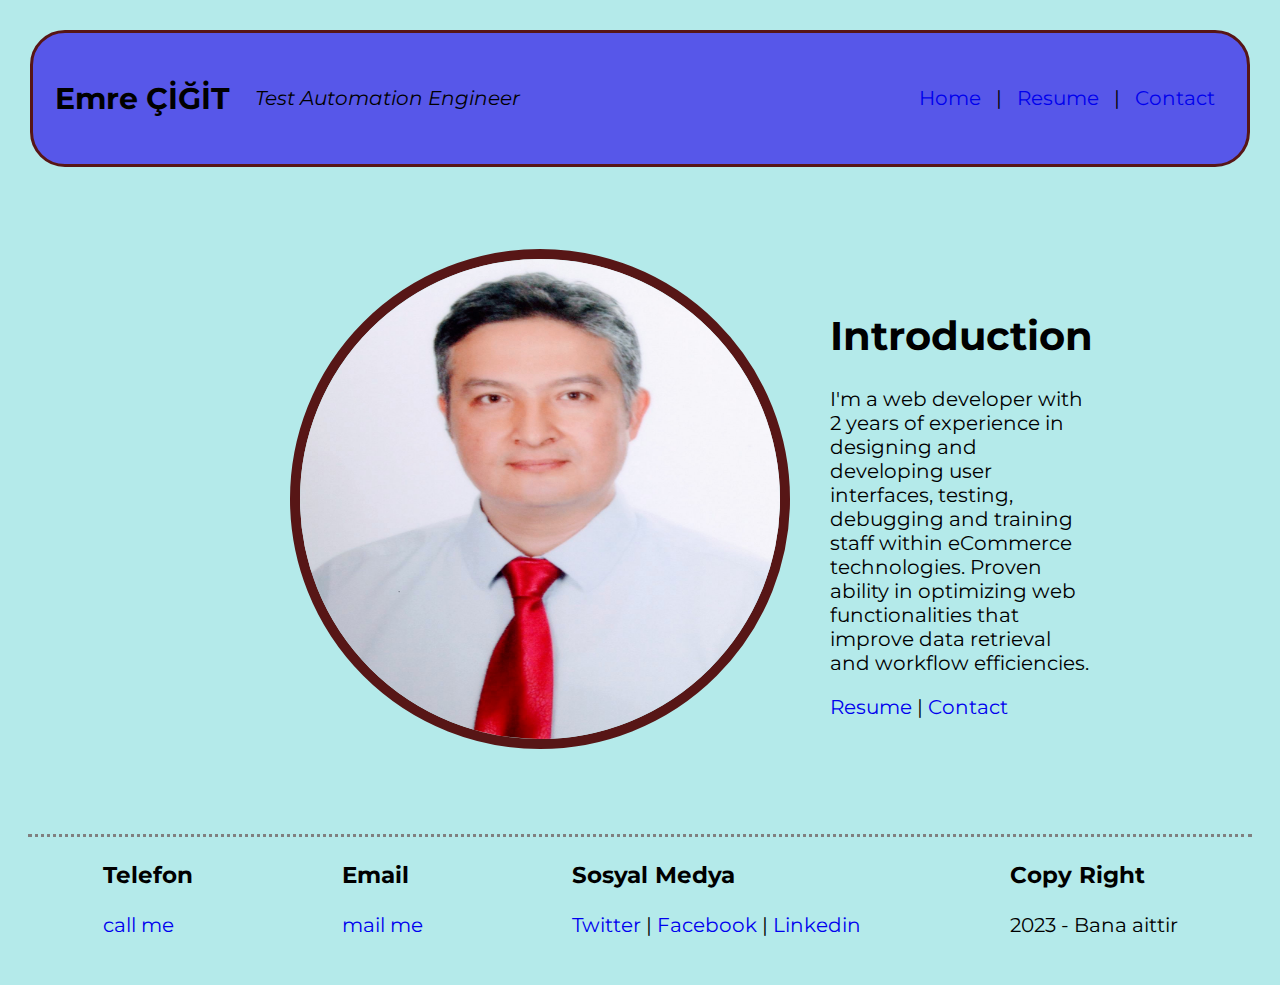
<file: index.html>
<!DOCTYPE html>
<html lang="en">
  <head>
    <meta charset="UTF-8" />
    <meta http-equiv="X-UA-Compatible" content="IE=edge" />
    <meta name="viewport" content="width=device-width, initial-scale=1.0" />
    <title>MyResume</title>
    <link rel="stylesheet" href="css/style.css" />
  </head>
  <body>
    <div class="header">
      <div class="title">
        <h2>Emre ÇİĞİT</h2>
        <i>Test Automation Engineer</i>
      </div>
      <div class="menu">
        <a href="index.html">Home</a> | <a href="resume.html">Resume</a> |
        <a href="contact.html">Contact</a>
      </div>
    </div>
    <div class="content">
      <div class="about">
        <div class="myPhoto">
          <img src="img/emre çiğit foto.jpg" alt="My Photo" />
        </div>
        <div class="description">
          <h1>Introduction</h1>
          <p>
            I'm a web developer with 2 years of experience in designing and
            developing user interfaces, testing, debugging and training staff
            within eCommerce technologies. Proven ability in optimizing web
            functionalities that improve data retrieval and workflow
            efficiencies.
          </p>
          <div class="toolbar">
            <a href="resume.html">Resume</a> |
            <a href="contact.html">Contact</a>
          </div>
        </div>
      </div>
    </div>
    <div class="footer">
      <div>
        <h3>Telefon</h3>
        <a href="tel:+122222222222">call me</a>
      </div>
      <div>
        <h3>Email</h3>
        <a href="mailto:resume@gmail.com">mail me</a>
      </div>
      <div>
        <h3>Sosyal Medya</h3>
        <a href="http://twitter.com" target="_blank" rel="noopener noreferrer"
          >Twitter</a
        >
        |
        <a href="http://facebook.com" target="_blank" rel="noopener noreferrer"
          >Facebook</a
        >
        |
        <a href="http://linkedin.com" target="_blank" rel="noopener noreferrer"
          >Linkedin</a
        >
      </div>
      <div>
        <h3>Copy Right</h3>
        <p>2023 - Bana aittir</p>
      </div>
    </div>
  </body>
</html>
</file>
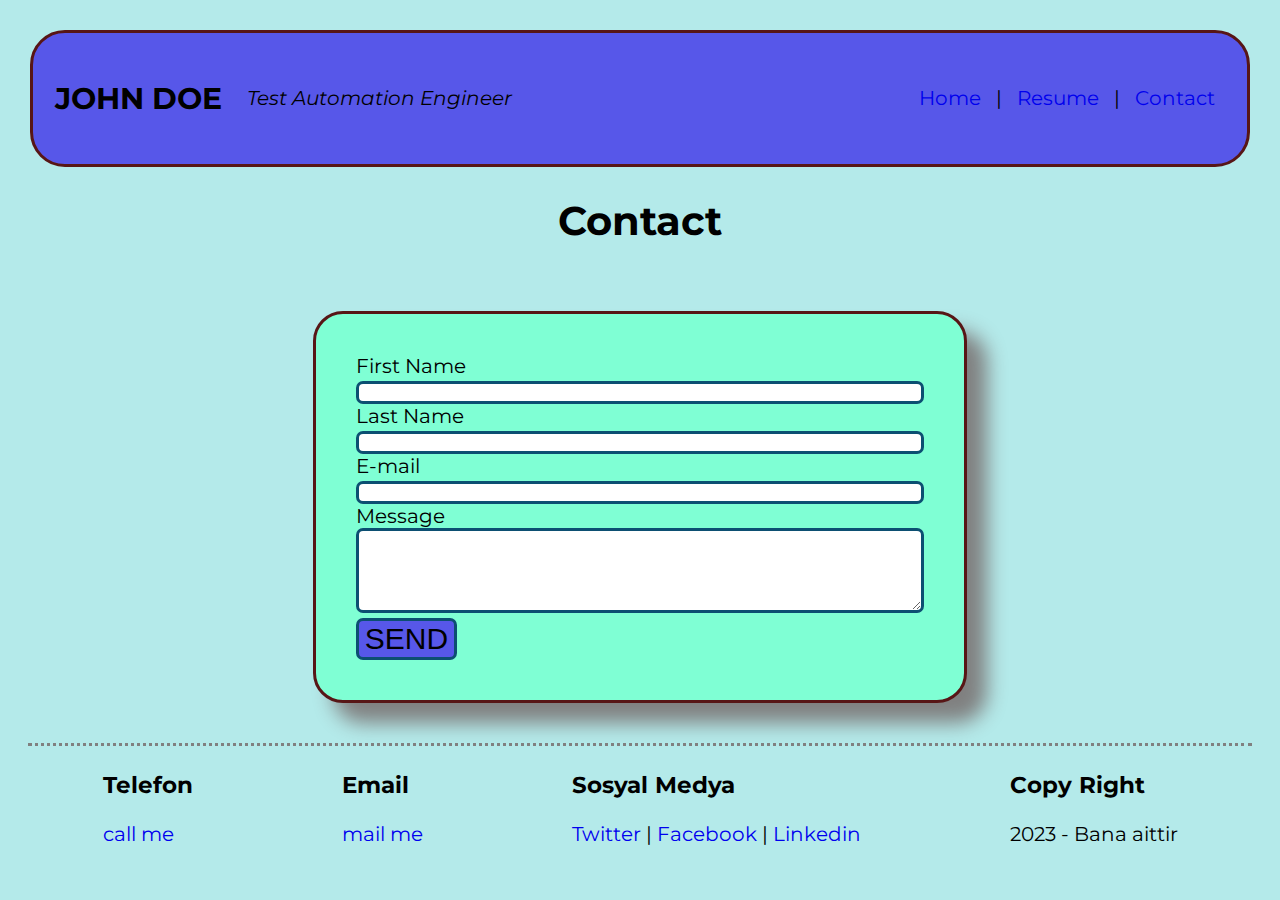
<file: contact.html>
<!DOCTYPE html>
<html lang="en">
  <head>
    <meta charset="UTF-8" />
    <meta http-equiv="X-UA-Compatible" content="IE=edge" />
    <meta name="viewport" content="width=device-width, initial-scale=1.0" />
    <title>MyResume</title>
    <link rel="stylesheet" href="css/style.css" />
  </head>
  <body>
    <div class="header">
      <div class="title">
        <h2>JOHN DOE</h2>
        <i>Test Automation Engineer</i>
      </div>
      <div class="menu">
        <a href="index.html">Home</a> | <a href="resume.html">Resume</a> |
        <a href="contact.html">Contact</a>
      </div>
    </div>
    <div class="content">
      <h1>Contact</h1>
      <div class="section">
        <div class="card">
          <div class="left">
            <form action="">
              <div class="form-row">
                <div><label for="firstName">First Name</label></div>
                <input type="text" name="firstName" id="firstName" />
              </div>
              <div class="form-row">
                <div><label for="lastName">Last Name</label></div>
                <input type="text" name="lastName" id="lastName" />
              </div>
              <div class="form-row">
                <div><label for="email">E-mail</label></div>
                <input type="text" name="email" id="email" />
              </div>
              <div class="form-row">
                <div><label for="message">Message</label></div>
                <textarea
                  name="message"
                  id="message"
                  cols="20"
                  rows="5"></textarea>
              </div>
              <button type="submit">SEND</button>
            </form>
          </div>
        </div>
      </div>
    </div>
    <div class="footer">
      <div>
        <h3>Telefon</h3>
        <a href="tel:+122222222222">call me</a>
      </div>
      <div>
        <h3>Email</h3>
        <a href="mailto:resume@gmail.com">mail me</a>
      </div>
      <div>
        <h3>Sosyal Medya</h3>
        <a href="http://twitter.com" target="_blank" rel="noopener noreferrer"
          >Twitter</a
        >
        |
        <a href="http://facebook.com" target="_blank" rel="noopener noreferrer"
          >Facebook</a
        >
        |
        <a href="http://linkedin.com" target="_blank" rel="noopener noreferrer"
          >Linkedin</a
        >
      </div>
      <div>
        <h3>Copy Right</h3>
        <p>2023 - Bana aittir</p>
      </div>
    </div>
  </body>
</html>
</file>
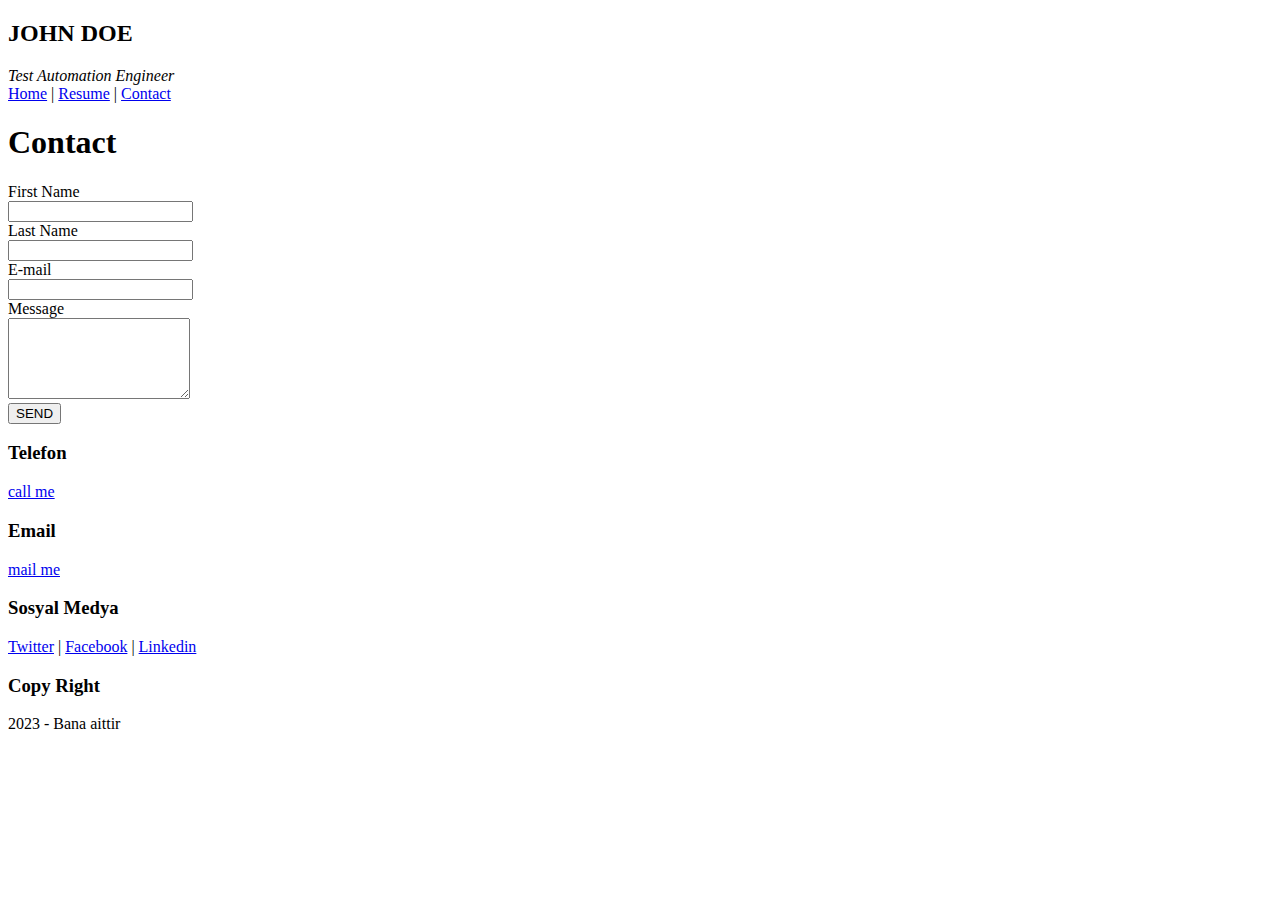
<file: contacthoca.html>
<!DOCTYPE html>
<html lang="en">
  <head>
    <meta charset="UTF-8" />
    <meta http-equiv="X-UA-Compatible" content="IE=edge" />
    <meta name="viewport" content="width=device-width, initial-scale=1.0" />
    <title>Resumem</title>
  </head>
  <body>
    <div class="header">
      <div class="title">
        <h2>JOHN DOE</h2>
        <i>Test Automation Engineer</i>
      </div>
      <div class="menu">
        <a href="index.html">Home</a> | <a href="resume.html">Resume</a> |
        <a href="contact.html">Contact</a>
      </div>
    </div>
    <div class="content">
      <h1>Contact</h1>
      <div class="section">
        <div class="card">
          <div class="left">
            <form action="">
              <div class="form-row">
                <div><label for="firstName">First Name</label></div>
                <input type="text" name="firstName" id="firstName" />
              </div>
              <div class="form-row">
                <div><label for="lastName">Last Name</label></div>
                <input type="text" name="lastName" id="lastName" />
              </div>
              <div class="form-row">
                <div><label for="email">E-mail</label></div>
                <input type="text" name="email" id="email" />
              </div>
              <div class="form-row">
                <div><label for="message">Message</label></div>
                <textarea
                  name="message"
                  id="message"
                  cols="20"
                  rows="5"
                ></textarea>
              </div>
              <button type="submit">SEND</button>
            </form>
          </div>
        </div>
      </div>
    </div>
    <div class="footer">
      <div>
        <h3>Telefon</h3>
        <a href="tel:+122222222222">call me</a>
      </div>
      <div>
        <h3>Email</h3>
        <a href="mailto:resume@gmail.com">mail me</a>
      </div>
      <div>
        <h3>Sosyal Medya</h3>
        <a href="http://twitter.com" target="_blank" rel="noopener noreferrer"
          >Twitter</a
        >
        |
        <a href="http://facebook.com" target="_blank" rel="noopener noreferrer"
          >Facebook</a
        >
        |
        <a href="http://linkedin.com" target="_blank" rel="noopener noreferrer"
          >Linkedin</a
        >
      </div>
      <div>
        <h3>Copy Right</h3>
        <p>2023 - Bana aittir</p>
      </div>
    </div>
  </body>
</html>
</file>
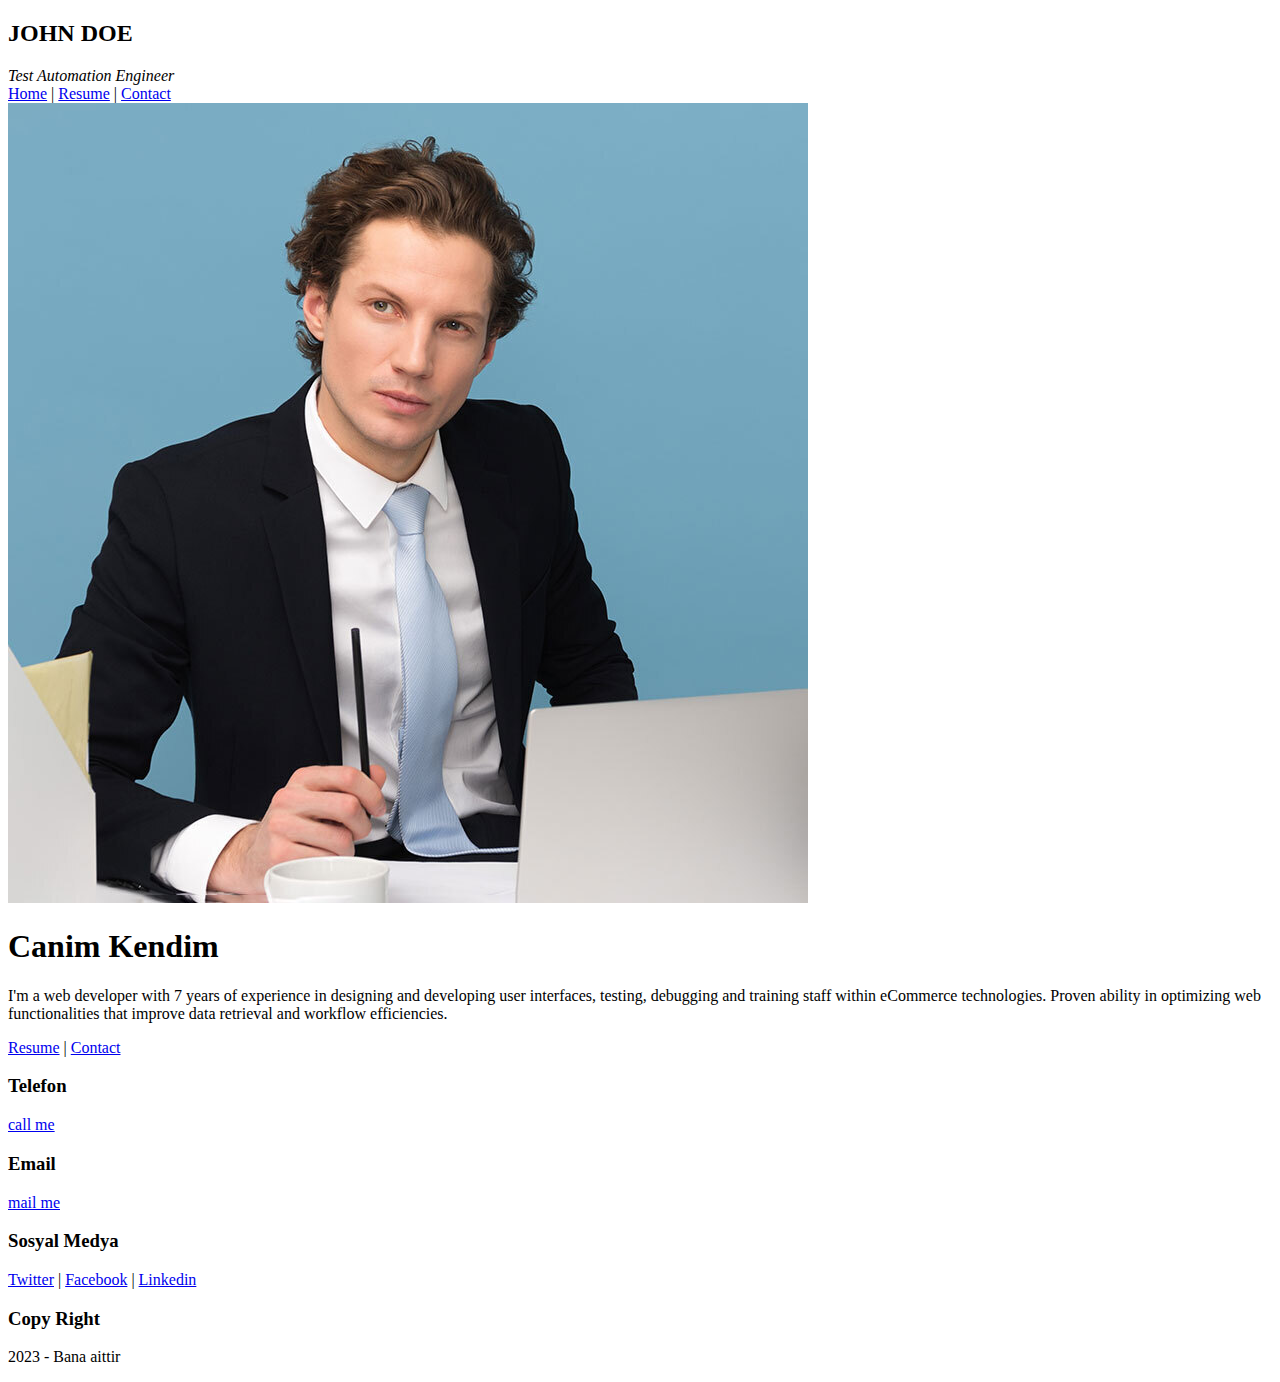
<file: indexhoca.html>
<!DOCTYPE html>
<html lang="en">
  <head>
    <meta charset="UTF-8" />
    <meta http-equiv="X-UA-Compatible" content="IE=edge" />
    <meta name="viewport" content="width=device-width, initial-scale=1.0" />
    <title>Resumem</title>
  </head>
  <body>
    <div class="header">
      <div class="title">
        <h2>JOHN DOE</h2>
        <i>Test Automation Engineer</i>
      </div>
      <div class="menu">
        <a href="index.html">Home</a> | <a href="resume.html">Resume</a> |
        <a href="contact.html">Contact</a>
      </div>
    </div>
    <div class="content">
      <div class="about">
        <div class="myPhoto">
          <img src="img/pexels-moose-photos-1586996.jpg" alt="My Photo" />
        </div>
        <div class="description">
          <h1>Canim Kendim</h1>
          <p>
            I'm a web developer with 7 years of experience in designing and
            developing user interfaces, testing, debugging and training staff
            within eCommerce technologies. Proven ability in optimizing web
            functionalities that improve data retrieval and workflow
            efficiencies.
          </p>
          <div class="toolbar">
            <a href="resume.html">Resume</a> |
            <a href="contact.html">Contact</a>
          </div>
        </div>
      </div>
    </div>
    <div class="footer">
      <div>
        <h3>Telefon</h3>
        <a href="tel:+122222222222">call me</a>
      </div>
      <div>
        <h3>Email</h3>
        <a href="mailto:resume@gmail.com">mail me</a>
      </div>
      <div>
        <h3>Sosyal Medya</h3>
        <a href="http://twitter.com" target="_blank" rel="noopener noreferrer"
          >Twitter</a
        >
        |
        <a href="http://facebook.com" target="_blank" rel="noopener noreferrer"
          >Facebook</a
        >
        |
        <a href="http://linkedin.com" target="_blank" rel="noopener noreferrer"
          >Linkedin</a
        >
      </div>
      <div>
        <h3>Copy Right</h3>
        <p>2023 - Bana aittir</p>
      </div>
    </div>
  </body>
</html>
</file>
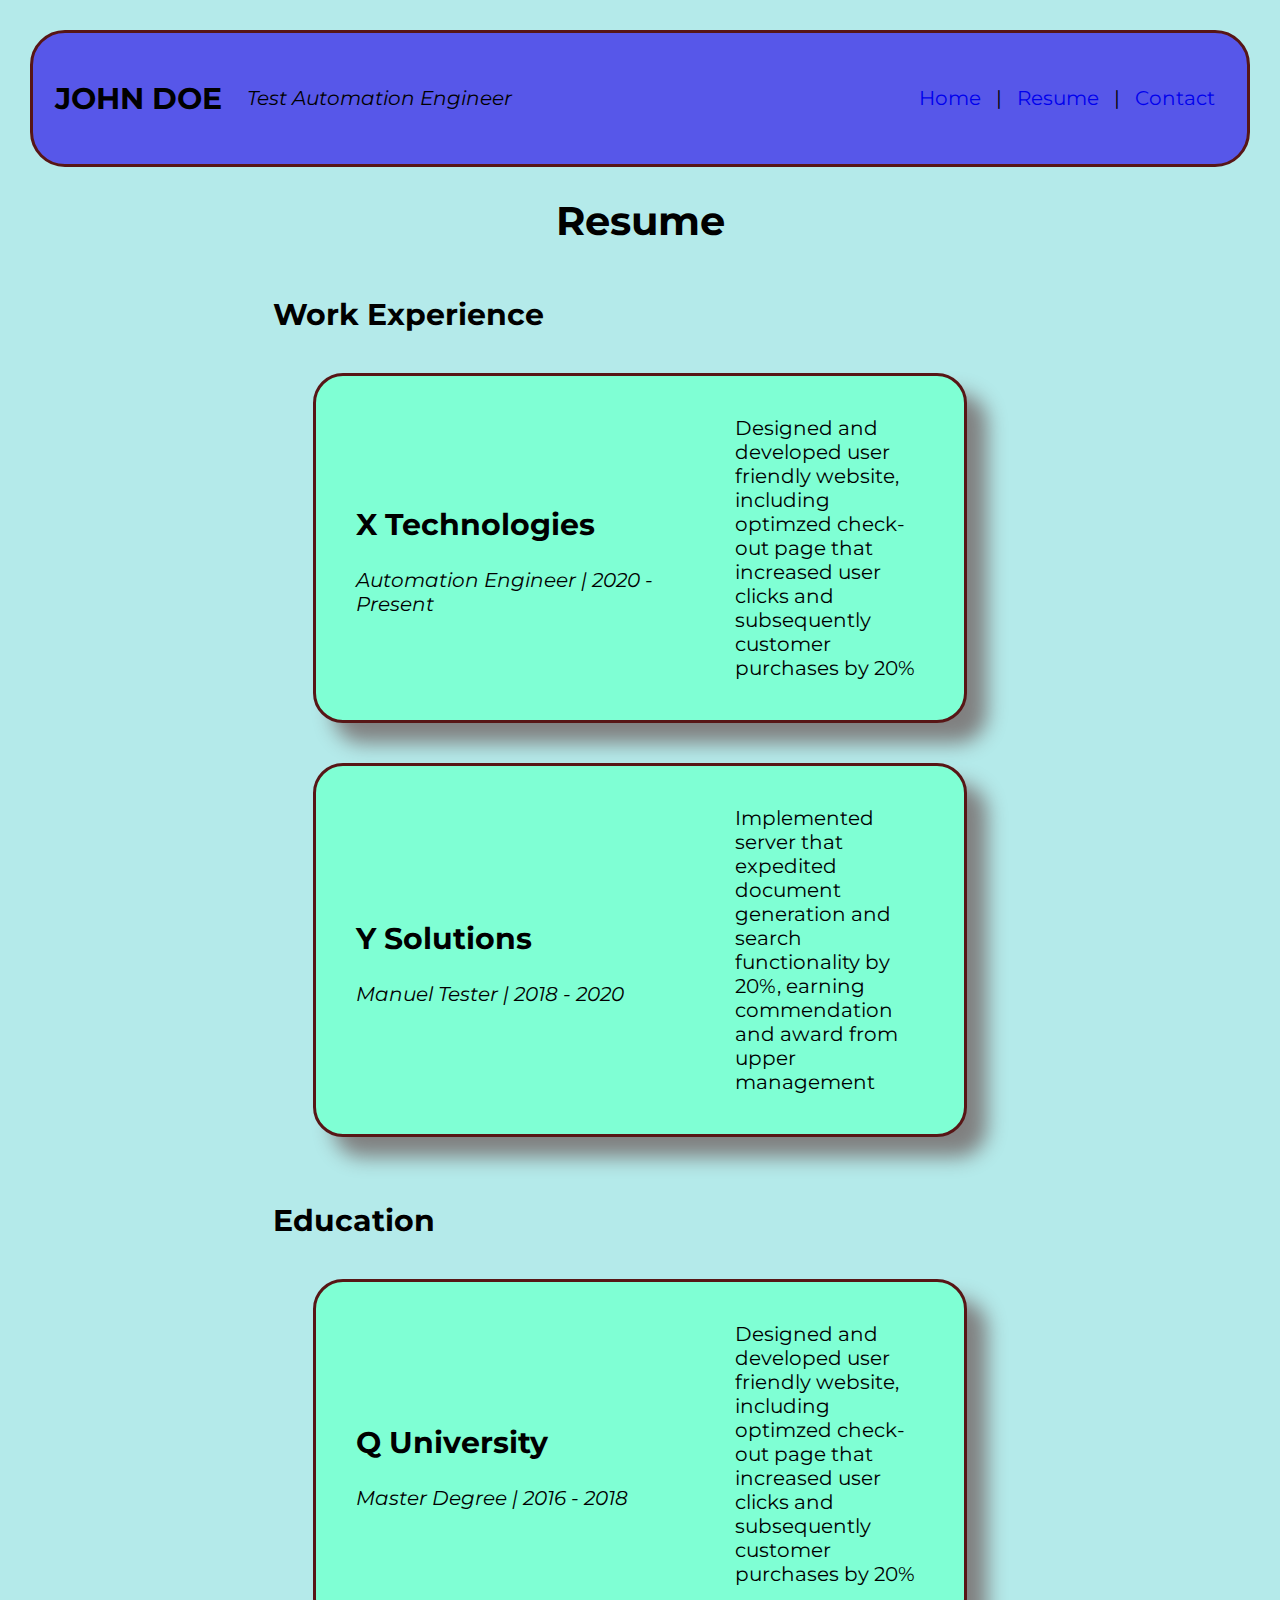
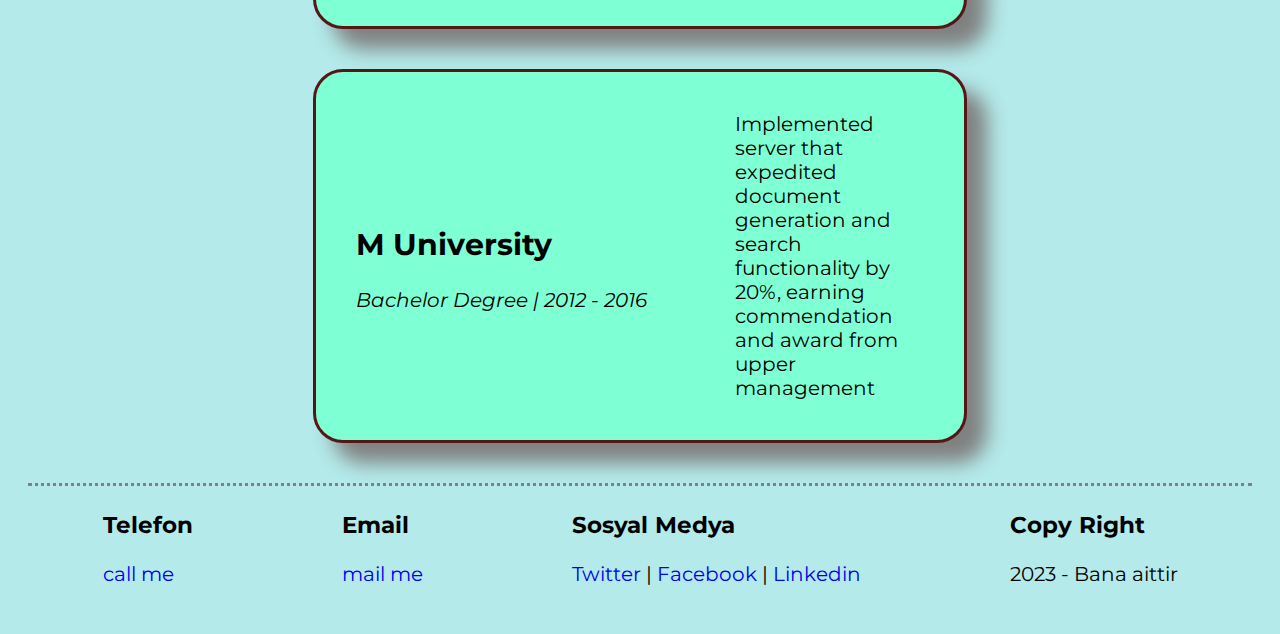
<file: resume.html>
<!DOCTYPE html>
<html lang="en">
  <head>
    <meta charset="UTF-8" />
    <meta http-equiv="X-UA-Compatible" content="IE=edge" />
    <meta name="viewport" content="width=device-width, initial-scale=1.0" />
    <title>MyResume</title>
    <link rel="stylesheet" href="css/style.css" />
  </head>
  <body>
    <div class="header">
      <div class="title">
        <h2>JOHN DOE</h2>
        <i>Test Automation Engineer</i>
      </div>
      <div class="menu">
        <a href="index.html">Home</a> | <a href="resume.html">Resume</a> |
        <a href="contact.html">Contact</a>
      </div>
    </div>
    <div class="content">
      <h1>Resume</h1>
      <div class="section">
        <h2>Work Experience</h2>
        <div class="card">
          <div class="left">
            <h2>X Technologies</h2>
            <i>Automation Engineer | 2020 - Present</i>
          </div>
          <div class="right">
            Designed and developed user friendly website, including optimzed
            check-out page that increased user clicks and subsequently customer
            purchases by 20%
          </div>
        </div>
        <div class="card">
          <div class="left">
            <h2>Y Solutions</h2>
            <i>Manuel Tester | 2018 - 2020</i>
          </div>
          <div class="right">
            Implemented server that expedited document generation and search
            functionality by 20%, earning commendation and award from upper
            management
          </div>
        </div>
      </div>
      <div class="section">
        <h2>Education</h2>
        <div class="card">
          <div class="left">
            <h2>Q University</h2>
            <i>Master Degree | 2016 - 2018</i>
          </div>
          <div class="right">
            Designed and developed user friendly website, including optimzed
            check-out page that increased user clicks and subsequently customer
            purchases by 20%
          </div>
        </div>
        <div class="card">
          <div class="left">
            <h2>M University</h2>
            <i>Bachelor Degree | 2012 - 2016</i>
          </div>
          <div class="right">
            Implemented server that expedited document generation and search
            functionality by 20%, earning commendation and award from upper
            management
          </div>
        </div>
      </div>
    </div>
    <div class="footer">
      <div>
        <h3>Telefon</h3>
        <a href="tel:+122222222222">call me</a>
      </div>
      <div>
        <h3>Email</h3>
        <a href="mailto:resume@gmail.com">mail me</a>
      </div>
      <div>
        <h3>Sosyal Medya</h3>
        <a href="http://twitter.com" target="_blank" rel="noopener noreferrer"
          >Twitter</a
        >
        |
        <a href="http://facebook.com" target="_blank" rel="noopener noreferrer"
          >Facebook</a
        >
        |
        <a href="http://linkedin.com" target="_blank" rel="noopener noreferrer"
          >Linkedin</a
        >
      </div>
      <div>
        <h3>Copy Right</h3>
        <p>2023 - Bana aittir</p>
      </div>
    </div>
  </body>
</html>
</file>
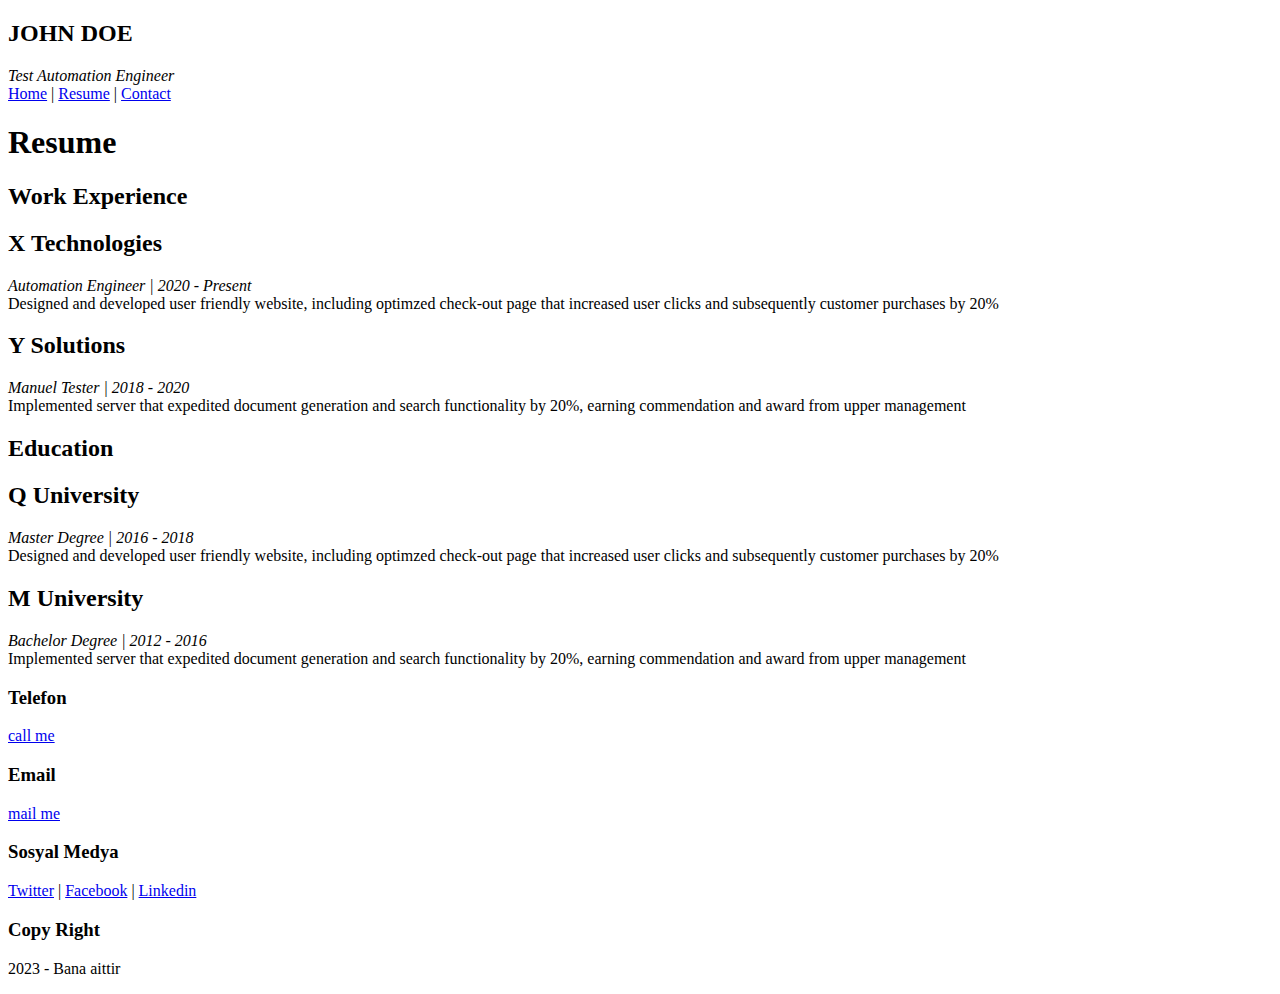
<file: resumehoca.html>
<!DOCTYPE html>
<html lang="en">
  <head>
    <meta charset="UTF-8" />
    <meta http-equiv="X-UA-Compatible" content="IE=edge" />
    <meta name="viewport" content="width=device-width, initial-scale=1.0" />
    <title>Resumem</title>
  </head>
  <body>
    <div class="header">
      <div class="title">
        <h2>JOHN DOE</h2>
        <i>Test Automation Engineer</i>
      </div>
      <div class="menu">
        <a href="index.html">Home</a> | <a href="resume.html">Resume</a> |
        <a href="contact.html">Contact</a>
      </div>
    </div>
    <div class="content">
      <h1>Resume</h1>
      <div class="section">
        <h2>Work Experience</h2>
        <div class="card">
          <div class="left">
            <h2>X Technologies</h2>
            <i>Automation Engineer | 2020 - Present</i>
          </div>
          <div class="right">
            Designed and developed user friendly website, including optimzed
            check-out page that increased user clicks and subsequently customer
            purchases by 20%
          </div>
        </div>
        <div class="card">
          <div class="left">
            <h2>Y Solutions</h2>
            <i>Manuel Tester | 2018 - 2020</i>
          </div>
          <div class="right">
            Implemented server that expedited document generation and search
            functionality by 20%, earning commendation and award from upper
            management
          </div>
        </div>
      </div>
      <div class="section">
        <h2>Education</h2>
        <div class="card">
          <div class="left">
            <h2>Q University</h2>
            <i>Master Degree | 2016 - 2018</i>
          </div>
          <div class="right">
            Designed and developed user friendly website, including optimzed
            check-out page that increased user clicks and subsequently customer
            purchases by 20%
          </div>
        </div>
        <div class="card">
          <div class="left">
            <h2>M University</h2>
            <i>Bachelor Degree | 2012 - 2016</i>
          </div>
          <div class="right">
            Implemented server that expedited document generation and search
            functionality by 20%, earning commendation and award from upper
            management
          </div>
        </div>
      </div>
    </div>
    <div class="footer">
      <div>
        <h3>Telefon</h3>
        <a href="tel:+122222222222">call me</a>
      </div>
      <div>
        <h3>Email</h3>
        <a href="mailto:resume@gmail.com">mail me</a>
      </div>
      <div>
        <h3>Sosyal Medya</h3>
        <a href="http://twitter.com" target="_blank" rel="noopener noreferrer"
          >Twitter</a
        >
        |
        <a href="http://facebook.com" target="_blank" rel="noopener noreferrer"
          >Facebook</a
        >
        |
        <a href="http://linkedin.com" target="_blank" rel="noopener noreferrer"
          >Linkedin</a
        >
      </div>
      <div>
        <h3>Copy Right</h3>
        <p>2023 - Bana aittir</p>
      </div>
    </div>
  </body>
</html>
</file>
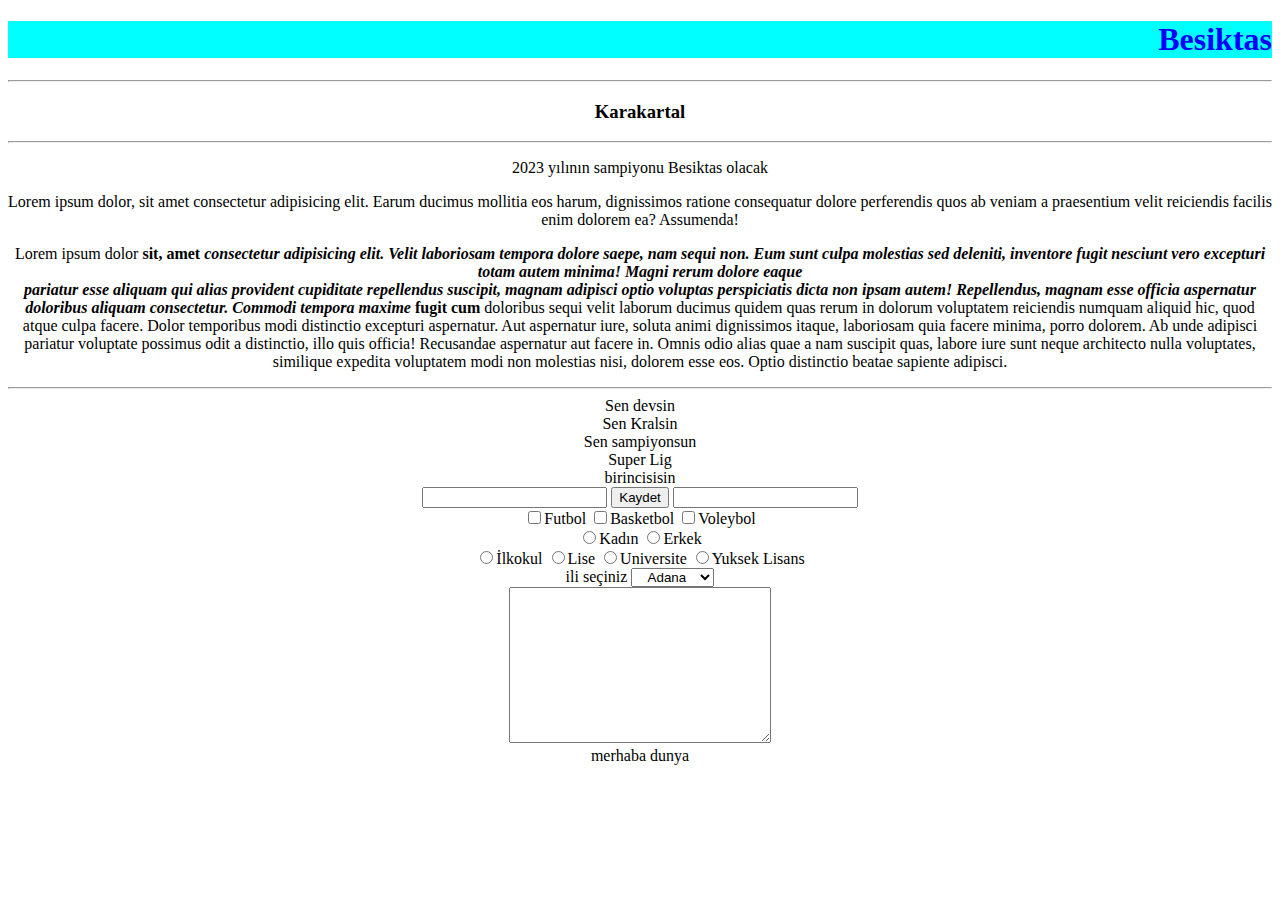
<file: test.html>
<!DOCTYPE html>
<html lang="en">
  <head>
    <meta charset="UTF-8" />
    <meta http-equiv="X-UA-Compatible" content="IE=edge" />
    <meta name="viewport" content="width=device-width, initial-scale=1.0" />
    <title>Sampiyon Besiktas</title>
    <link rel="stylesheet" href="css\teststyle.css" />
  </head>
  <body>
    <!-- yorum satırı Shift+Alt+A ile otomatik yapilir -->
    <!-- <p>  paragraf satiri -->
    <!-- <Lorem> 30 kelimelik metin -->
    <!-- <br> satir basi yapar kapanıs yok -->
    <!-- <hx> 1 -6 arası baslık satiri : en buyuk 1 numara en kucuk 6-->
    <!-- <hr> yatay cizgi kapanıs yok kondugu yerden oncesine cizgi ceker-->
    <!-- <Strong> <!strong> arasini bold yapar -->
    <!-- <i> <!i> arasini italik yapar -->
    <!-- iç içe açılan tag lerde kural önce açilan en son kapatilir -->
    <!-- <u> <!u> arasinda yazinin alti cizilir -->
    <!--<div> <!div> blok elemanidir blogu kullanmasa da rezerve eder tum satiri kaplar-->
    <!--<span>  <!span> inline elemandir kapladigi alan kadar yer isgal eder-->
    <!-- Sayfa olusturulurken body icinde uc kısım bulunur:(header content footer) -->
    <!--Tag içindeki değerlere exhubuit deniyor "header","contenr","footer" -->
    <!-- <a> <!a> a tag i bağlanti tag idir (başka sayfa ya da başka siteye href ile kullanilir <a href="www.google.com.tr">Google a git<!a>) link verir -->
    <!--usage: git [-v | --version] [-h | --help] [-C <path>] [-c <name>=<value>]
           [--exec-path[=<path>]] [--html-path] [--man-path] [--info-path]
           [-p | --paginate | -P | --no-pager] [--no-replace-objects] [--bare]
           [--git-dir=<path>] [--work-tree=<path>] [--namespace=<name>]
           [--config-env=<name>=<envvar>] <command> [<args>]

These are common Git commands used in various situations:

start a working area (see also: git help tutorial)
   clone     Clone a repository into a new directory
   init      Create an empty Git repository or reinitialize an existing one

work on the current change (see also: git help everyday)
   add       Add file contents to the index
   mv        Move or rename a file, a directory, or a symlink
   restore   Restore working tree files
   rm        Remove files from the working tree and from the index

examine the history and state (see also: git help revisions)
   bisect    Use binary search to find the commit that introduced a bug
   diff      Show changes between commits, commit and working tree, etc
   grep      Print lines matching a pattern
   log       Show commit logs
   show      Show various types of objects
   status    Show the working tree status

grow, mark and tweak your common history
   branch    List, create, or delete branches
   commit    Record changes to the repository
   merge     Join two or more development histories together
   rebase    Reapply commits on top of another base tip
   reset     Reset current HEAD to the specified state
   switch    Switch branches
   tag       Create, list, delete or verify a tag object signed with GPG

collaborate (see also: git help workflows)
   fetch     Download objects and refs from another repository
   pull      Fetch from and integrate with another repository or a local branch
   push      Update remote refs along with associated objects

'git help -a' and 'git help -g' list available subcommands and some
concept guides. See 'git help <command>' or 'git help <concept>'
to read about a specific subcommand or concept.
See 'git help git' for an overview of the system.  -->

    <h1 style="color: blue; background-color: aqua; text-size-adjust: 50">
      Besiktas
    </h1>
    <hr />
    <h3>Karakartal</h3>
    <hr />
    <p>2023 yılının sampiyonu Besiktas olacak</p>
    <p>
      Lorem ipsum dolor, sit amet consectetur adipisicing elit. Earum ducimus
      mollitia eos harum, dignissimos ratione consequatur dolore perferendis
      quos ab veniam a praesentium velit reiciendis facilis enim dolorem ea?
      Assumenda!
    </p>
    <p>
      Lorem ipsum dolor
      <strong>
        sit, amet
        <i>
          consectetur adipisicing elit. Velit laboriosam tempora dolore saepe,
          nam sequi non. Eum sunt culpa molestias sed deleniti, inventore fugit
          nesciunt vero excepturi totam autem minima! Magni rerum dolore eaque
          <br />pariatur esse aliquam qui alias provident cupiditate repellendus
          suscipit, magnam adipisci optio voluptas perspiciatis dicta non ipsam
          autem! Repellendus, magnam esse officia aspernatur doloribus aliquam
          consectetur. Commodi tempora maxime
        </i>
        fugit cum
      </strong>
      doloribus sequi velit laborum ducimus quidem quas rerum in dolorum
      voluptatem reiciendis numquam aliquid hic, quod atque culpa facere. Dolor
      temporibus modi distinctio excepturi aspernatur. Aut aspernatur iure,
      soluta animi dignissimos itaque, laboriosam quia facere minima, porro
      dolorem. Ab unde adipisci pariatur voluptate possimus odit a distinctio,
      illo quis officia! Recusandae aspernatur aut facere in. Omnis odio alias
      quae a nam suscipit quas, labore iure sunt neque architecto nulla
      voluptates, similique expedita voluptatem modi non molestias nisi, dolorem
      esse eos. Optio distinctio beatae sapiente adipisci.
    </p>
    <hr />

    <div>Sen devsin</div>
    <div>Sen Kralsin</div>
    <div>Sen sampiyonsun</div>
    <div>Super Lig</div>
    <div>birincisisin</div>

    <form action="">
      <input type="text" name="" id="" />
      <input type="button" value="Kaydet" />
      <input type="password" name="" id="" />
      <br />
      <input type="checkbox" name="hobiler" id="" />Futbol
      <input type="checkbox" name="hobiler" id="" />Basketbol
      <input type="checkbox" name="hobiler" id="" />Voleybol
      <br />
      <input type="radio" name="cinsiyet" id="" />Kadın
      <input type="radio" name="cinsiyet" id="" />Erkek
      <br />
      <input type="radio" name="Eğitim" id="" />İlkokul
      <input type="radio" name="Eğitim" id="" />Lise
      <input type="radio" name="Eğitim" id="" />Universite
      <input type="radio" name="Eğitim" id="" />Yuksek Lisans
      <br />
      <label for="">ili seçiniz</label>
      <select name="iller" id="">
        <option value="01">Adana</option>
        <option value="02">Adıyaman</option>
        <option value="03">Afyon</option>
        <option value="04">Ağrı</option>
      </select>
      <br />
      <textarea name="mesaj" id="" cols="30" rows="10"></textarea>
    </form>

    <span>merhaba</span>
    <span>dunya</span>
  </body>
</html>
</file>
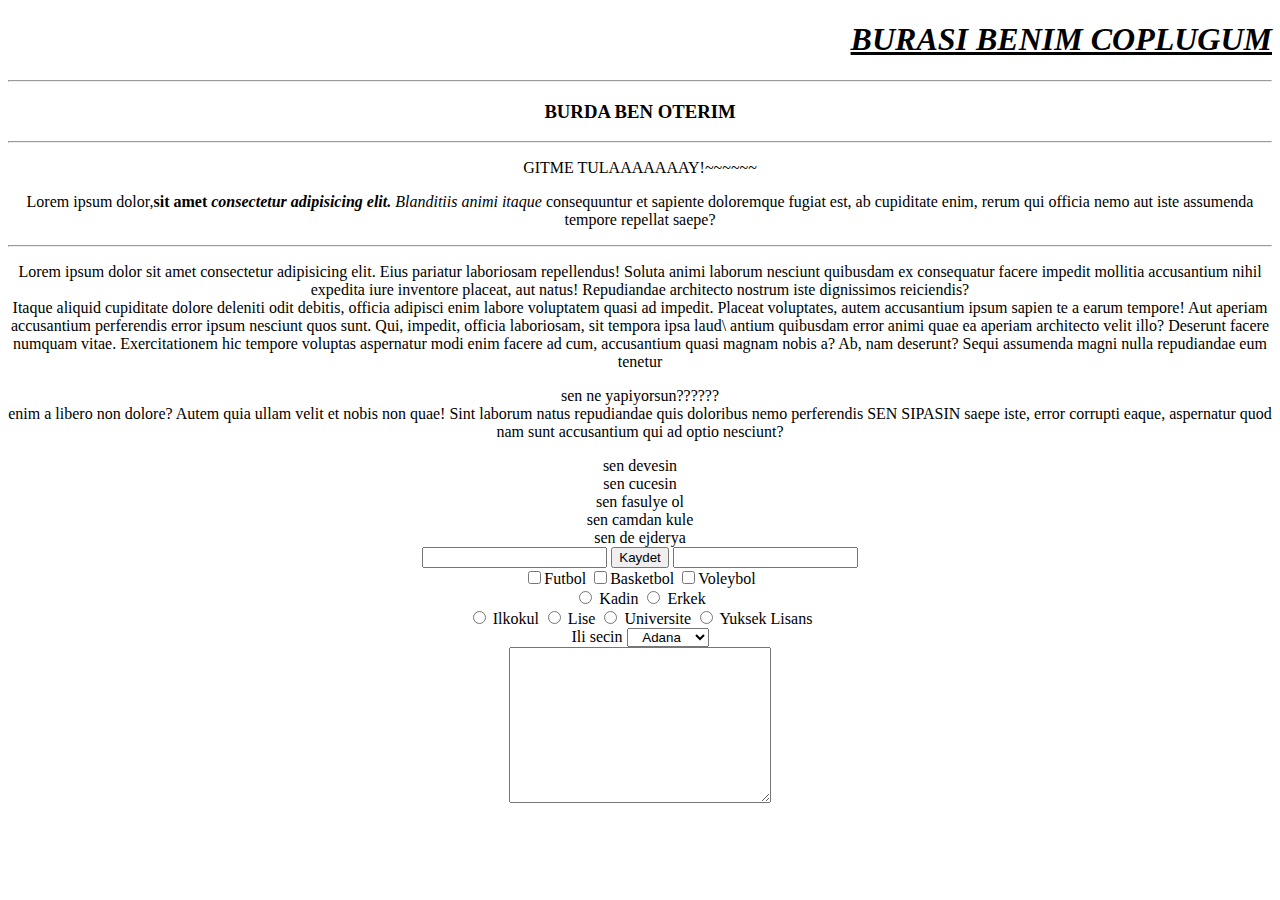
<file: testhoca.html>
<!DOCTYPE html>
<html lang="en">
  <head>
    <meta charset="UTF-8" />
    <meta http-equiv="X-UA-Compatible" content="IE=edge" />
    <meta name="viewport" content="width=device-width, initial-scale=1.0" />
    <title>Hadi Gelin Oynayalim</title>
    <link rel="stylesheet" href="css\teststyle.css">
  </head>
  <body>
    <!-- yorum satiri Shift + ALT + A ile otomatik olarak yapilabiliyor -->

    <h1> <strong><i><u> BURASI BENIM COPLUGUM</u></i></strong> </h1>
    <hr />
    <h3>BURDA BEN OTERIM</h3>
    <hr />
    <p>GITME TULAAAAAAAY!~~~~~~</p>
    <p>
      Lorem ipsum dolor,<strong>sit amet <i>consectetur adipisicing elit.</strong>
      Blanditiis animi itaque </i> consequuntur et sapiente doloremque fugiat est, ab
      cupiditate enim, rerum qui officia nemo aut iste assumenda tempore
      repellat saepe?
    </p>
    <hr />
    <p>
      Lorem ipsum dolor sit amet consectetur adipisicing elit. Eius pariatur
      laboriosam repellendus! Soluta animi laborum nesciunt quibusdam ex
      consequatur facere impedit mollitia accusantium nihil expedita iure
      inventore placeat, aut natus! Repudiandae architecto nostrum iste
      dignissimos reiciendis? <br />
      Itaque aliquid cupiditate dolore deleniti odit debitis, officia adipisci
      enim labore voluptatem quasi ad impedit. Placeat voluptates, autem
      accusantium ipsum sapien te a earum tempore! Aut aperiam accusantium
      perferendis error ipsum nesciunt quos sunt. Qui, impedit, officia
      laboriosam, sit tempora ipsa laud\ antium quibusdam error animi quae ea
      aperiam architecto velit illo? Deserunt facere numquam vitae.
      Exercitationem hic tempore voluptas aspernatur modi enim facere ad cum,
      accusantium quasi magnam nobis a? Ab, nam deserunt? Sequi assumenda magni
      nulla repudiandae eum tenetur <div>sen ne yapiyorsun??????</div> enim a libero non dolore? Autem quia ullam
      velit et nobis non quae! Sint laborum natus repudiandae quis doloribus
      nemo perferendis <span>SEN SIPASIN</span> saepe iste, error corrupti eaque, aspernatur quod nam
      sunt accusantium qui ad optio nesciunt?
    </p>
    <div>sen devesin</div>
    <div>sen cucesin</div>
    <div>sen fasulye ol</div>
    <div>sen camdan kule</div>
    <div>sen de ejderya</div>

    <form action="">
      <input type="text">
      <input type="button" value="Kaydet">
      <input type="password">
    
    <br>

    <input type="checkbox" name="hobiler" id="">Futbol
    <input type="checkbox" name="hobiler" id="">Basketbol
    <input type="checkbox" name="hobiler" id="">Voleybol

      <br>

    <input type="radio" name="cinsiyet" id=""> Kadin 
    <input type="radio" name="cinsiyet" id=""> Erkek

      <br>
    <input type="radio" name="egitim" id=""> Ilkokul 
    <input type="radio" name="egitim" id=""> Lise
    <input type="radio" name="egitim" id=""> Universite 
    <input type="radio" name="egitim" id=""> Yuksek Lisans

    <br>
    <label for="">Ili secin</label>
    <select name="iller" id="">
      
      <option value="01">Adana</option>
      <option value="02">Adiyaman</option>
      <option value="03">Afyon</option>
      <option value="04">Agri</option>
    </select>
    
    <br>

    <textarea name="mesaj" id="" cols="30" rows="10"></textarea>


    </form>
  </body>
</html>
</file>
<file: css/style.css>
@import url("https://fonts.googleapis.com/css2?family=Montserrat:wght@100;200;300;400;500;600;700;800;900&display=swap");

* {
  box-sizing: border-box;
}
body {
  font-family: "Montserrat", sans-serif;
  padding: 20px;
  font-size: 20px;
  background-color: rgb(180, 234, 234);
}
a {
  text-decoration: none;
}
input,
textarea {
  border: 3px, solid, rgb(12, 79, 114);
  border-radius: 7px;
  width: 100%;
}
button {
  background-color: rgb(87, 87, 233);
  border: 3px, solid, rgb(12, 79, 114);
  border-radius: 7px;
  font-size: 30px;
}
.header {
  display: flex;
  align-items: center;
  justify-content: space-between;
  border: 3px, solid, rgb(87, 22, 22);
  border-radius: 35px;
  background-color: rgb(87, 87, 233);
  padding: 2px;
  margin: 2px;
}
.header .title {
  display: flex;
  align-items: center;
  gap: 25px;
  margin: 10px;
  padding: 10px;
}
.header .menu {
  display: flex;
  align-items: center;
  gap: 15px;
  margin: 15px;
  padding: 15px;
}
.content .about img {
  width: 500px;
  height: 500px;
  border: 10px, solid, rgb(87, 22, 22);
  border-radius: 250px;
  margin-left: 100px;
}
.content .about {
  display: flex;
  align-items: center;
  gap: 40px; /* boşluk veriyor */
  width: 80%;
  margin: 40px;
  padding: 40px;
}
.content {
  display: flex;
  flex-direction: column;
  align-items: center;
}
.section {
  width: 60%;
}
.section .card {
  display: flex;
  align-items: center;
  border: 3px, solid, rgb(87, 22, 22);
  padding: 40px;
  margin: 40px;
  background-color: aquamarine;
  border-radius: 30px;
  box-shadow: 20px 20px 20px gray;
}
.section .card .left {
  flex: 2;
}
.section .card .right {
  flex: 1;
}
.footer {
  display: flex;
  justify-content: space-around;
  border-top: 3px dotted gray;
}
</file>
